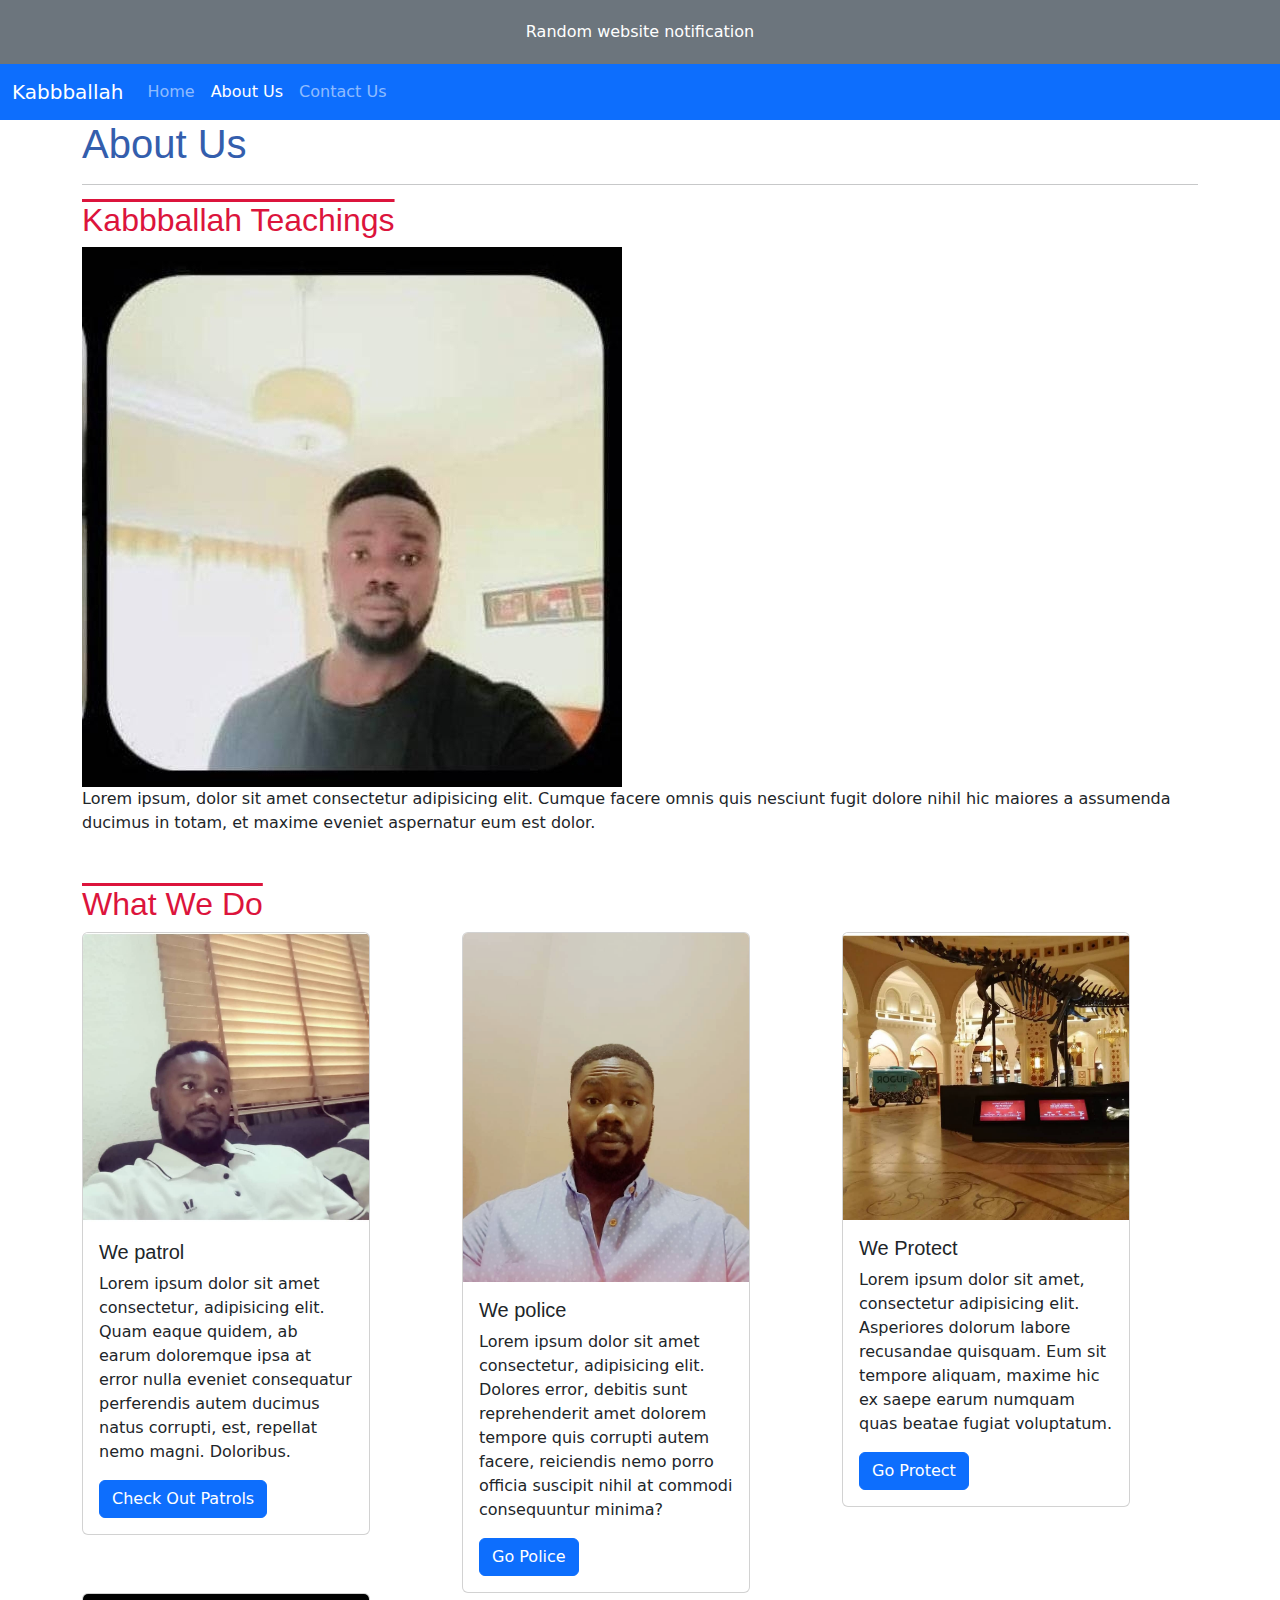
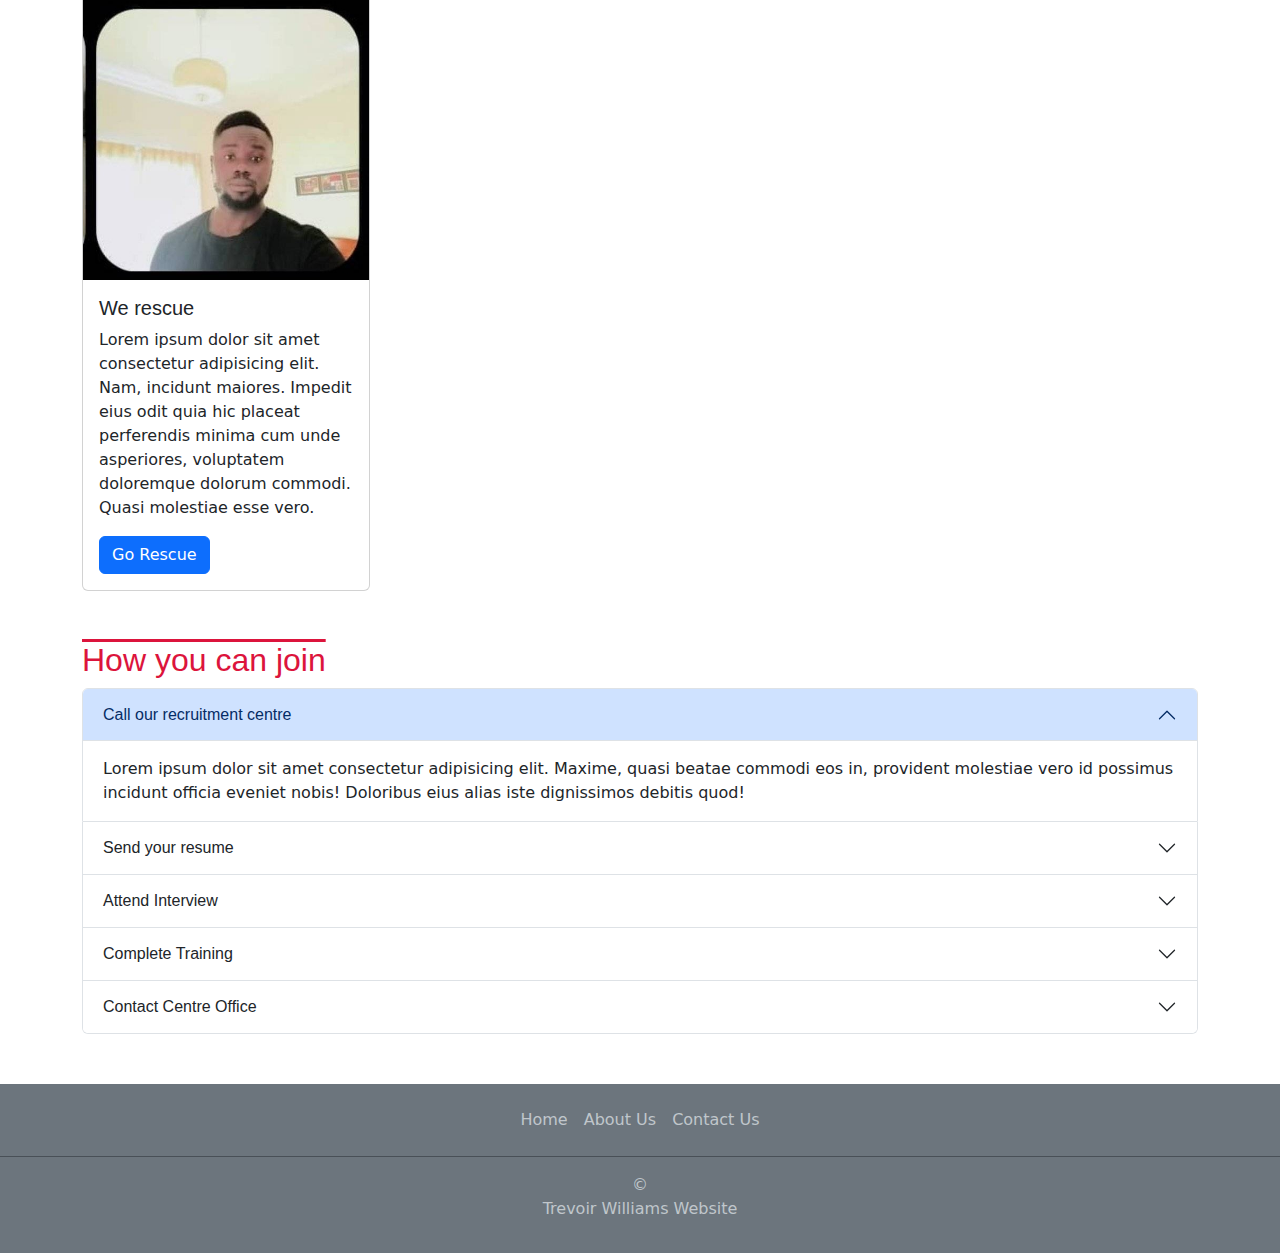
<file: about_us.html>
<!DOCTYPE html>
<html lang="en">
  <head>
    <meta charset="UTF-8" />
    <meta name="viewport" content="width=device-width, initial-scale=1.0" />
    <title>About Us</title>
    <link rel="stylesheet" href="stylesheets/bootstrap.min.css" />
    <link rel="stylesheet" href="stylesheets/site.css" />
  </head>
  <body>
    <header>
      <div id="banner" class="bg-secondary text-white text-center">
        <p>Random website notification</p>
      </div>
      <nav class="navbar navbar-expand-lg bg-primary" data-bs-theme="dark">
        <div class="container-fluid">
          <a class="navbar-brand" href="#">Kabbballah</a>
          <button
            class="navbar-toggler"
            type="button"
            data-bs-toggle="collapse"
            data-bs-target="#navbarNavAltMarkup"
            aria-controls="navbarNavAltMarkup"
            aria-expanded="false"
            aria-label="Toggle navigation"
          >
            <span class="navbar-toggler-icon"></span>
          </button>
          <div class="collapse navbar-collapse" id="navbarNavAltMarkup">
            <div class="navbar-nav">
              <a class="nav-link" aria-current="page" href="index.html">Home</a>
              <a class="nav-link" href="about_us.html">About Us</a>
              <a class="nav-link" href="contact_us.html">Contact Us</a>
            </div>
          </div>
        </div>
      </nav>
    </header>

    <main class="container">
      <h1>About Us</h1>
      <hr />

      <article>
        <h2>Kabbballah Teachings</h2>
        <img src="images/cheche-photo.jpg" alt="Tiger" />
        <p>
          Lorem ipsum, dolor sit amet consectetur adipisicing elit. Cumque
          facere omnis quis nesciunt fugit dolore nihil hic maiores a assumenda
          ducimus in totam, et maxime eveniet aspernatur eum est dolor.
        </p>
      </article>

      <article>
        <h2>What We Do</h2>
        <div class="row">
          <div class="col">
            <div class="card" style="width: 18rem">
              <img
                src="images/cheche-photo3.jpg"
                class="card-img-top"
                alt="..."
              />
              <div class="card-body">
                <h5 class="card-title">We patrol</h5>
                <p class="card-text">
                  Lorem ipsum dolor sit amet consectetur, adipisicing elit. Quam
                  eaque quidem, ab earum doloremque ipsa at error nulla eveniet
                  consequatur perferendis autem ducimus natus corrupti, est,
                  repellat nemo magni. Doloribus.
                </p>
                <a href="contact_us.html" class="btn btn-primary"
                  >Check Out Patrols</a
                >
              </div>
            </div>
          </div>
          <div class="col">
            <div class="card" style="width: 18rem">
              <img
                src="images/cheche-photo2.jpg"
                class="card-img-top"
                alt="..."
              />
              <div class="card-body">
                <h5 class="card-title">We police</h5>
                <p class="card-text">
                  Lorem ipsum dolor sit amet consectetur, adipisicing elit.
                  Dolores error, debitis sunt reprehenderit amet dolorem tempore
                  quis corrupti autem facere, reiciendis nemo porro officia
                  suscipit nihil at commodi consequuntur minima?
                </p>
                <a href="contact_us.html" class="btn btn-primary">Go Police</a>
              </div>
            </div>
          </div>
          <div class="col">
            <div class="card" style="width: 18rem">
              <img src="images/Dubaimall.jpg" class="card-img-top" alt="..." />
              <div class="card-body">
                <h5 class="card-title">We Protect</h5>
                <p class="card-text">
                  Lorem ipsum dolor sit amet, consectetur adipisicing elit.
                  Asperiores dolorum labore recusandae quisquam. Eum sit tempore
                  aliquam, maxime hic ex saepe earum numquam quas beatae fugiat
                  voluptatum.
                </p>
                <a href="contact_us.html" class="btn btn-primary">Go Protect</a>
              </div>
            </div>
          </div>
          <div class="col">
            <div class="card" style="width: 18rem">
              <img
                src="images/cheche-photo.jpg"
                class="card-img-top"
                alt="..."
              />
              <div class="card-body">
                <h5 class="card-title">We rescue</h5>
                <p class="card-text">
                  Lorem ipsum dolor sit amet consectetur adipisicing elit. Nam,
                  incidunt maiores. Impedit eius odit quia hic placeat
                  perferendis minima cum unde asperiores, voluptatem doloremque
                  dolorum commodi. Quasi molestiae esse vero.
                </p>
                <a href="contact_us.html" class="btn btn-primary">Go Rescue</a>
              </div>
            </div>
          </div>
        </div>
      </article>

      <article>
        <h2>How you can join</h2>
        <div class="accordion" id="accordionExample">
          <div class="accordion-item">
            <h3 class="accordion-header">
              <button
                class="accordion-button"
                type="button"
                data-bs-toggle="collapse"
                data-bs-target="#collapseOne"
                aria-expanded="true"
                aria-controls="collapseOne"
              >
                Call our recruitment centre
              </button>
            </h3>
            <div
              id="collapseOne"
              class="accordion-collapse collapse show"
              data-bs-parent="#accordionExample"
            >
              <div class="accordion-body">
                Lorem ipsum dolor sit amet consectetur adipisicing elit. Maxime,
                quasi beatae commodi eos in, provident molestiae vero id
                possimus incidunt officia eveniet nobis! Doloribus eius alias
                iste dignissimos debitis quod!
              </div>
            </div>
          </div>
          <div class="accordion-item">
            <h3 class="accordion-header">
              <button
                class="accordion-button collapsed"
                type="button"
                data-bs-toggle="collapse"
                data-bs-target="#collapseTwo"
                aria-expanded="false"
                aria-controls="collapseTwo"
              >
                Send your resume
              </button>
            </h3>
            <div
              id="collapseTwo"
              class="accordion-collapse collapse"
              data-bs-parent="#accordionExample"
            >
              <div class="accordion-body">
                <strong>This is the second item's accordion body.</strong> It is
                hidden by default, until the collapse plugin adds the
                appropriate classes that we use to style each element. These
                classes control the overall appearance, as well as the showing
                and hiding via CSS transitions. You can modify any of this with
                custom CSS or overriding our default variables. It's also worth
                noting that just about any HTML can go within the
                <code>.accordion-body</code>, though the transition does limit
                overflow.
              </div>
            </div>
          </div>
          <div class="accordion-item">
            <h3 class="accordion-header">
              <button
                class="accordion-button collapsed"
                type="button"
                data-bs-toggle="collapse"
                data-bs-target="#collapseThree"
                aria-expanded="false"
                aria-controls="collapseThree"
              >
                Attend Interview
              </button>
            </h3>
            <div
              id="collapseThree"
              class="accordion-collapse collapse"
              data-bs-parent="#accordionExample"
            >
              <div class="accordion-body">
                <strong>This is the third item's accordion body.</strong> It is
                hidden by default, until the collapse plugin adds the
                appropriate classes that we use to style each element. These
                classes control the overall appearance, as well as the showing
                and hiding via CSS transitions. You can modify any of this with
                custom CSS or overriding our default variables. It's also worth
                noting that just about any HTML can go within the
                <code>.accordion-body</code>, though the transition does limit
                overflow.
              </div>
            </div>
          </div>
          <div class="accordion-item">
            <h3 class="accordion-header">
              <button
                class="accordion-button collapsed"
                type="button"
                data-bs-toggle="collapse"
                data-bs-target="#collapseFour"
                aria-expanded="false"
                aria-controls="collapseFour"
              >
                Complete Training
              </button>
            </h3>
            <div
              id="collapseFour"
              class="accordion-collapse collapse"
              data-bs-parent="#accordionExample"
            >
              <div class="accordion-body">
                <strong>This is the third item's accordion body.</strong> It is
                hidden by default, until the collapse plugin adds the
                appropriate classes that we use to style each element. These
                classes control the overall appearance, as well as the showing
                and hiding via CSS transitions. You can modify any of this with
                custom CSS or overriding our default variables. It's also worth
                noting that just about any HTML can go within the
                <code>.accordion-body</code>, though the transition does limit
                overflow.
              </div>
            </div>
          </div>
          <div class="accordion-item">
            <h3 class="accordion-header">
              <button
                class="accordion-button collapsed"
                type="button"
                data-bs-toggle="collapse"
                data-bs-target="#collapseFive"
                aria-expanded="false"
                aria-controls="collapseFive"
              >
                Contact Centre Office
              </button>
            </h3>
            <div
              id="collapseFive"
              class="accordion-collapse collapse"
              data-bs-parent="#accordionExample"
            >
              <div class="accordion-body">
                Lorem ipsum dolor sit, amet consectetur adipisicing elit. At,
                excepturi porro beatae quod minus delectus explicabo laborum,
                nemo accusamus esse adipisci totam fuga ratione debitis harum
                quia quis! Itaque, tempore?

                <a href="contact_us.html" class="btn btn-outline-secondary"
                  >Contact Us</a
                >
              </div>
            </div>
          </div>
        </div>
      </article>
    </main>
    <footer class="py-3 mt-4 bg-secondary" data-bs-theme="dark">
      <ul class="nav justify-content-center border-bottom pb-3 mb-3">
        <li class="nav-item">
          <a href="#" class="nav-link px-2 text-body-secondary">Home</a>
        </li>
        <li class="nav-item">
          <a href="#" class="nav-link px-2 text-body-secondary">About Us</a>
        </li>
        <li class="nav-item">
          <a href="#" class="nav-link px-2 text-body-secondary">Contact Us</a>
        </li>
      </ul>
      <p class="text-center text-body-secondary">
        ©
        <a
          href="https://www.noahideinsights.com"
          target="_blank"
          class="nav-link"
          >Trevoir Williams Website</a
        >
      </p>
    </footer>
    <!-- <footer>
        <br/><br/>
            <a href="https://www.amazon.com">Amazon</a>
    
            <a href="https://www.ebay.com" target="_blank">eBay</a>
            <a href="https://www.trevoirwilliams.com" target="_blank">Trevoir Williams Website</a>
    </footer> -->
    <script src="scripts/jquery.min.js"></script>
    <script src="scripts/bootstrap.min.js"></script>
    <script src="scripts/site.js"></script>
  </body>
</html>
</file>
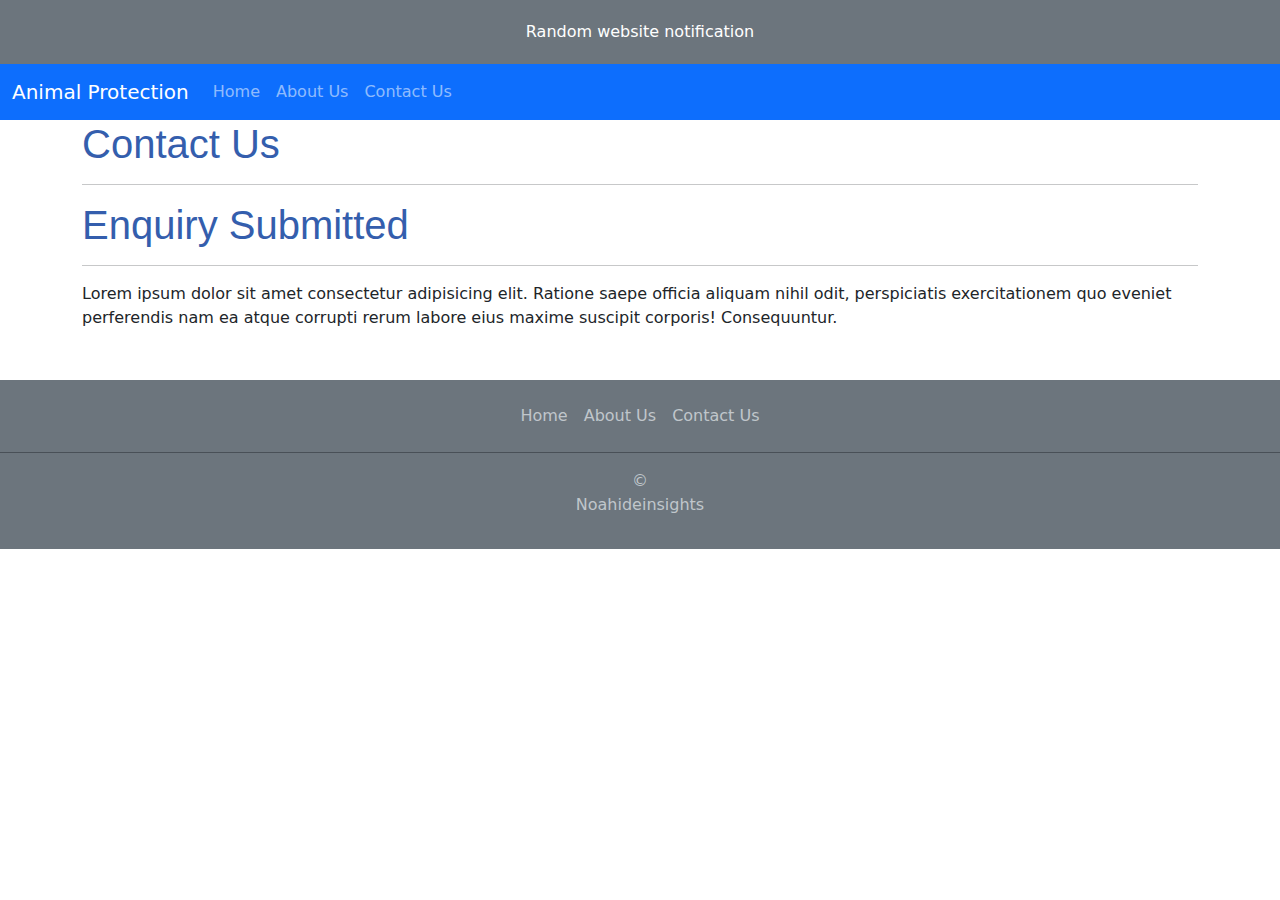
<file: confirmation.html>
<!DOCTYPE html>
<html lang="en">
  <head>
    <meta charset="UTF-8" />
    <meta name="viewport" content="width=device-width, initial-scale=1.0" />
    <title>Confirmation</title>
    <link rel="stylesheet" href="stylesheets/bootstrap.min.css" />
    <link rel="stylesheet" href="stylesheets/site.css" />
  </head>
  <body>
    <header>
      <div id="banner" class="bg-secondary text-white text-center">
        <p>Random website notification</p>
      </div>
      <nav class="navbar navbar-expand-lg bg-primary" data-bs-theme="dark">
        <div class="container-fluid">
          <a class="navbar-brand" href="#">Animal Protection</a>
          <button
            class="navbar-toggler"
            type="button"
            data-bs-toggle="collapse"
            data-bs-target="#navbarNavAltMarkup"
            aria-controls="navbarNavAltMarkup"
            aria-expanded="false"
            aria-label="Toggle navigation"
          >
            <span class="navbar-toggler-icon"></span>
          </button>
          <div class="collapse navbar-collapse" id="navbarNavAltMarkup">
            <div class="navbar-nav">
              <a class="nav-link" aria-current="page" href="index.html">Home</a>
              <a class="nav-link" href="about_us.html">About Us</a>
              <a class="nav-link" href="contact_us.html">Contact Us</a>
            </div>
          </div>
        </div>
      </nav>
    </header>

    <main class="container">
      <h1>Contact Us</h1>
      <hr />
      <article>
        <h1>Enquiry Submitted</h1>
        <hr />
        <p>
          Lorem ipsum dolor sit amet consectetur adipisicing elit. Ratione saepe
          officia aliquam nihil odit, perspiciatis exercitationem quo eveniet
          perferendis nam ea atque corrupti rerum labore eius maxime suscipit
          corporis! Consequuntur.
        </p>
      </article>
    </main>
    <footer class="py-3 mt-4 bg-secondary" data-bs-theme="dark">
      <ul class="nav justify-content-center border-bottom pb-3 mb-3">
        <li class="nav-item">
          <a href="#" class="nav-link px-2 text-body-secondary">Home</a>
        </li>
        <li class="nav-item">
          <a href="#" class="nav-link px-2 text-body-secondary">About Us</a>
        </li>
        <li class="nav-item">
          <a href="#" class="nav-link px-2 text-body-secondary">Contact Us</a>
        </li>
      </ul>
      <p class="text-center text-body-secondary">
        ©
        <a
          href="https://www.noahideinsights.com"
          target="_blank"
          class="nav-link"
          >Noahideinsights</a
        >
      </p>
    </footer>

    <!-- <footer>
        <br/><br/>
            <a href="https://www.amazon.com">Amazon</a>

            <a href="https://www.ebay.com" target="_blank">eBay</a>
            <a href="https://www.trevoirwilliams.com" target="_blank">Trevoir Williams Website</a>
    </footer> -->

    <script src="scripts/jquery.min.js"></script>
    <script src="scripts/bootstrap.min.js"></script>
    <script src="scripts/site.js"></script>
  </body>
</html>
</file>
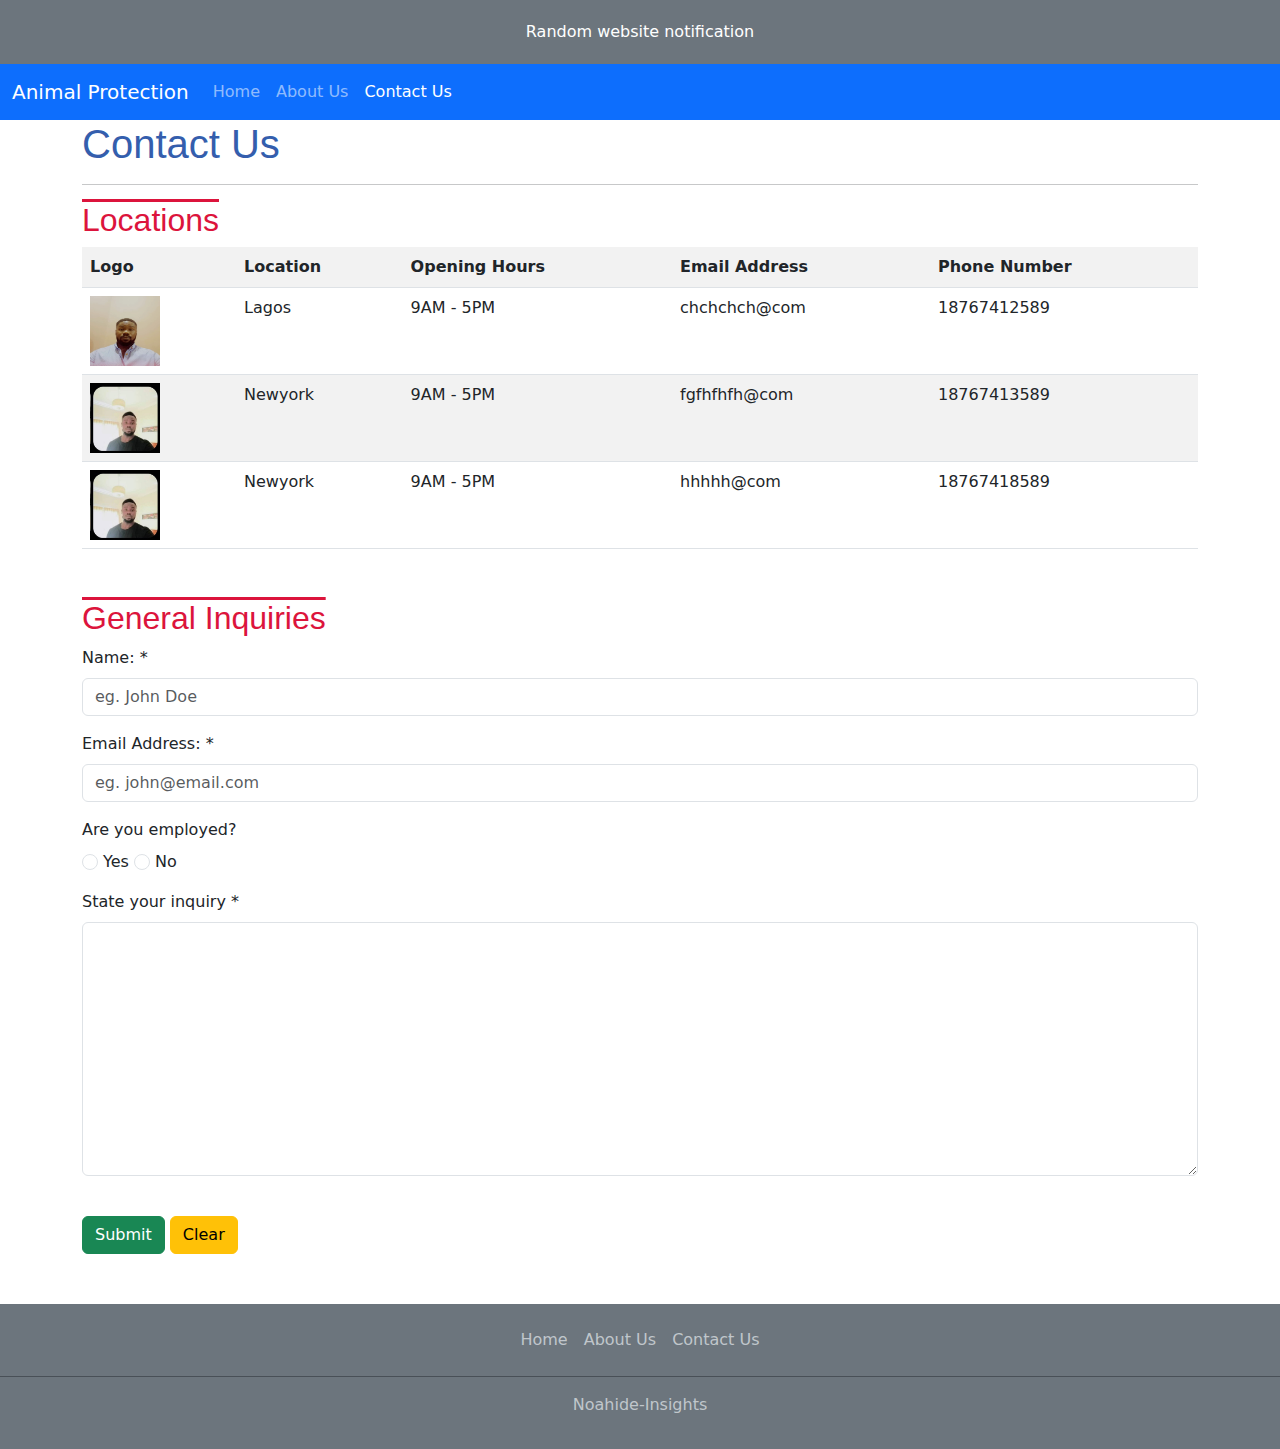
<file: contact_us.html>
<!DOCTYPE html>
<html lang="en">
  <head>
    <meta charset="UTF-8" />
    <meta name="viewport" content="width=device-width, initial-scale=1.0" />
    <title>Contact Us</title>
    <link rel="stylesheet" href="stylesheets/bootstrap.min.css" />
    <link rel="stylesheet" href="stylesheets/site.css" />
  </head>
  <body>
    <header>
      <div id="banner" class="bg-secondary text-white text-center">
        <p>Random website notification</p>
      </div>
      <nav class="navbar navbar-expand-lg bg-primary" data-bs-theme="dark">
        <div class="container-fluid">
          <a class="navbar-brand" href="#">Animal Protection</a>
          <button
            class="navbar-toggler"
            type="button"
            data-bs-toggle="collapse"
            data-bs-target="#navbarNavAltMarkup"
            aria-controls="navbarNavAltMarkup"
            aria-expanded="false"
            aria-label="Toggle navigation"
          >
            <span class="navbar-toggler-icon"></span>
          </button>
          <div class="collapse navbar-collapse" id="navbarNavAltMarkup">
            <div class="navbar-nav">
              <a class="nav-link" aria-current="page" href="index.html">Home</a>
              <a class="nav-link" href="about_us.html">About Us</a>
              <a class="nav-link" href="contact_us.html">Contact Us</a>
            </div>
          </div>
        </div>
      </nav>
    </header>

    <main class="container">
      <h1>Contact Us</h1>
      <hr />
      <article>
        <!-- HTML Table syntax. Table tag, then tr and then th for headers and td for data -->
        <h2>Locations</h2>
        <table class="table table-striped table-hover">
          <tr>
            <th>Logo</th>
            <th>Location</th>
            <th>Opening Hours</th>
            <th>Email Address</th>
            <th>Phone Number</th>
          </tr>
          <tr>
            <td>
              <img class="logo" src="images/cheche-photo2.jpg" alt="logo 1" />
            </td>
            <td>Lagos</td>
            <td>9AM - 5PM</td>
            <td>chchchch@com</td>
            <td>18767412589</td>
          </tr>
          <tr>
            <td>
              <img class="logo" src="images/cheche-photo.jpg" alt="logo 1" />
            </td>
            <td>Newyork</td>
            <td>9AM - 5PM</td>
            <td>fgfhfhfh@com</td>
            <td>18767413589</td>
          </tr>
          <tr>
            <td>
              <img class="logo" src="images/cheche-photo.jpg" alt="logo 1" />
            </td>
            <td>Newyork</td>
            <td>9AM - 5PM</td>
            <td>hhhhh@com</td>
            <td>18767418589</td>
          </tr>
        </table>
      </article>

      <article>
        <h2>General Inquiries</h2>
        <!-- HTML form tag. the action attribute navigates to a page after submission. -->
        <form action="confirmation.html" id="contactForm">
          <div class="mb-3">
            <label for="fullname" class="form-label">Name: *</label><br />
            <input
              required
              type="text"
              class="form-control"
              id="fullname"
              name="fullname"
              placeholder="eg. John Doe"
            />
          </div>
          <div class="mb-3">
            <label for="email" class="form-label">Email Address: *</label><br />
            <input
              required
              type="email"
              class="form-control"
              id="email"
              name="emailaddress"
              placeholder="eg. john@email.com"
            />
          </div>
          <div class="mb-3">
            <label class="form-label">Are you employed?</label><br />
            <input
              id="yesEmployed"
              type="radio"
              value="Y"
              name="employed"
              class="form-check-input"
            />
            <label class="form-check-label" for="yesEmployed"> Yes </label>
            <input
              id="noEmployed"
              type="radio"
              value="N"
              name="employed"
              class="form-check-input"
            />
            <label class="form-check-label" for="noEmployed"> No </label>
          </div>
          <div class="mb-3">
            <label for="inquiry" class="form-label">State your inquiry *</label>
            <textarea
              class="form-control"
              required
              cols="50"
              rows="10"
              maxlength="150"
              id="inquiry"
              name="inquiry"
            ></textarea>
          </div>

          <br />

          <input type="submit" class="btn btn-success" />
          <button type="button" onclick="ClearForm()" class="btn btn-warning">
            Clear
          </button>
        </form>
      </article>
    </main>
    <footer class="py-3 mt-4 bg-secondary" data-bs-theme="dark">
      <ul class="nav justify-content-center border-bottom pb-3 mb-3">
        <li class="nav-item">
          <a href="#" class="nav-link px-2 text-body-secondary">Home</a>
        </li>
        <li class="nav-item">
          <a href="#" class="nav-link px-2 text-body-secondary">About Us</a>
        </li>
        <li class="nav-item">
          <a href="#" class="nav-link px-2 text-body-secondary">Contact Us</a>
        </li>
      </ul>
      <p class="text-center text-body-secondary">
        <a
          href="https://www.noahideinsights.com"
          target="_blank"
          class="nav-link"
          >Noahide-Insights</a
        >
      </p>
    </footer>
    <!-- <footer>
        <br/><br/>
            <a href="https://www.amazon.com">Amazon</a>

            <a href="https://www.ebay.com" target="_blank">eBay</a>
            <a href="https://www.trevoirwilliams.com" target="_blank">Trevoir Williams Website</a>
    </footer> -->

    <script src="scripts/jquery.min.js"></script>
    <script src="scripts/bootstrap.min.js"></script>
    <script src="scripts/site.js"></script>
  </body>
</html>
</file>
<file: stylesheets/site.css>
/* Base styles that apply to all screen sizes */
h1 {
    color: rgb(52, 94, 173);
}

h2 {
    color: crimson;
    text-decoration: overline;
}

h1, h2, h3, h4, h5, h6 {
    font-family: 'Franklin Gothic Medium', 'Arial Narrow', Arial, sans-serif;
}

#banner {
    padding-bottom: 5px;
    padding-top: 5px;
}

#banner p {
    margin: 0;
}

article {
    margin-bottom: 50px;
}

.logo {
    height: 50px;
    width: 50px;
}

.DifferentLookingText {
    font-size: larger;
    font-family: Georgia, 'Times New Roman', Times, serif;
    font-weight: bold;
}

.WeirdColor {
    color: darkmagenta;
}

/* Media Query for smaller screens (e.g., mobile devices) */
@media screen and (max-width: 768px) {
    #banner {
        padding-bottom: 10px;
        padding-top: 10px;
    }
    .logo {
        height: 30px;
        width: 30px;
    }
    .DifferentLookingText {
        font-size: medium;
    }
}

/* Media Query for larger screens (e.g., tablets and desktops) */
@media screen and (min-width: 769px) {
    #banner {
        padding-bottom: 20px;
        padding-top: 20px;
    }
    .logo {
        height: 70px;
        width: 70px;
    }
    .DifferentLookingText {
        font-size: x-large;
    }
}
</file>
